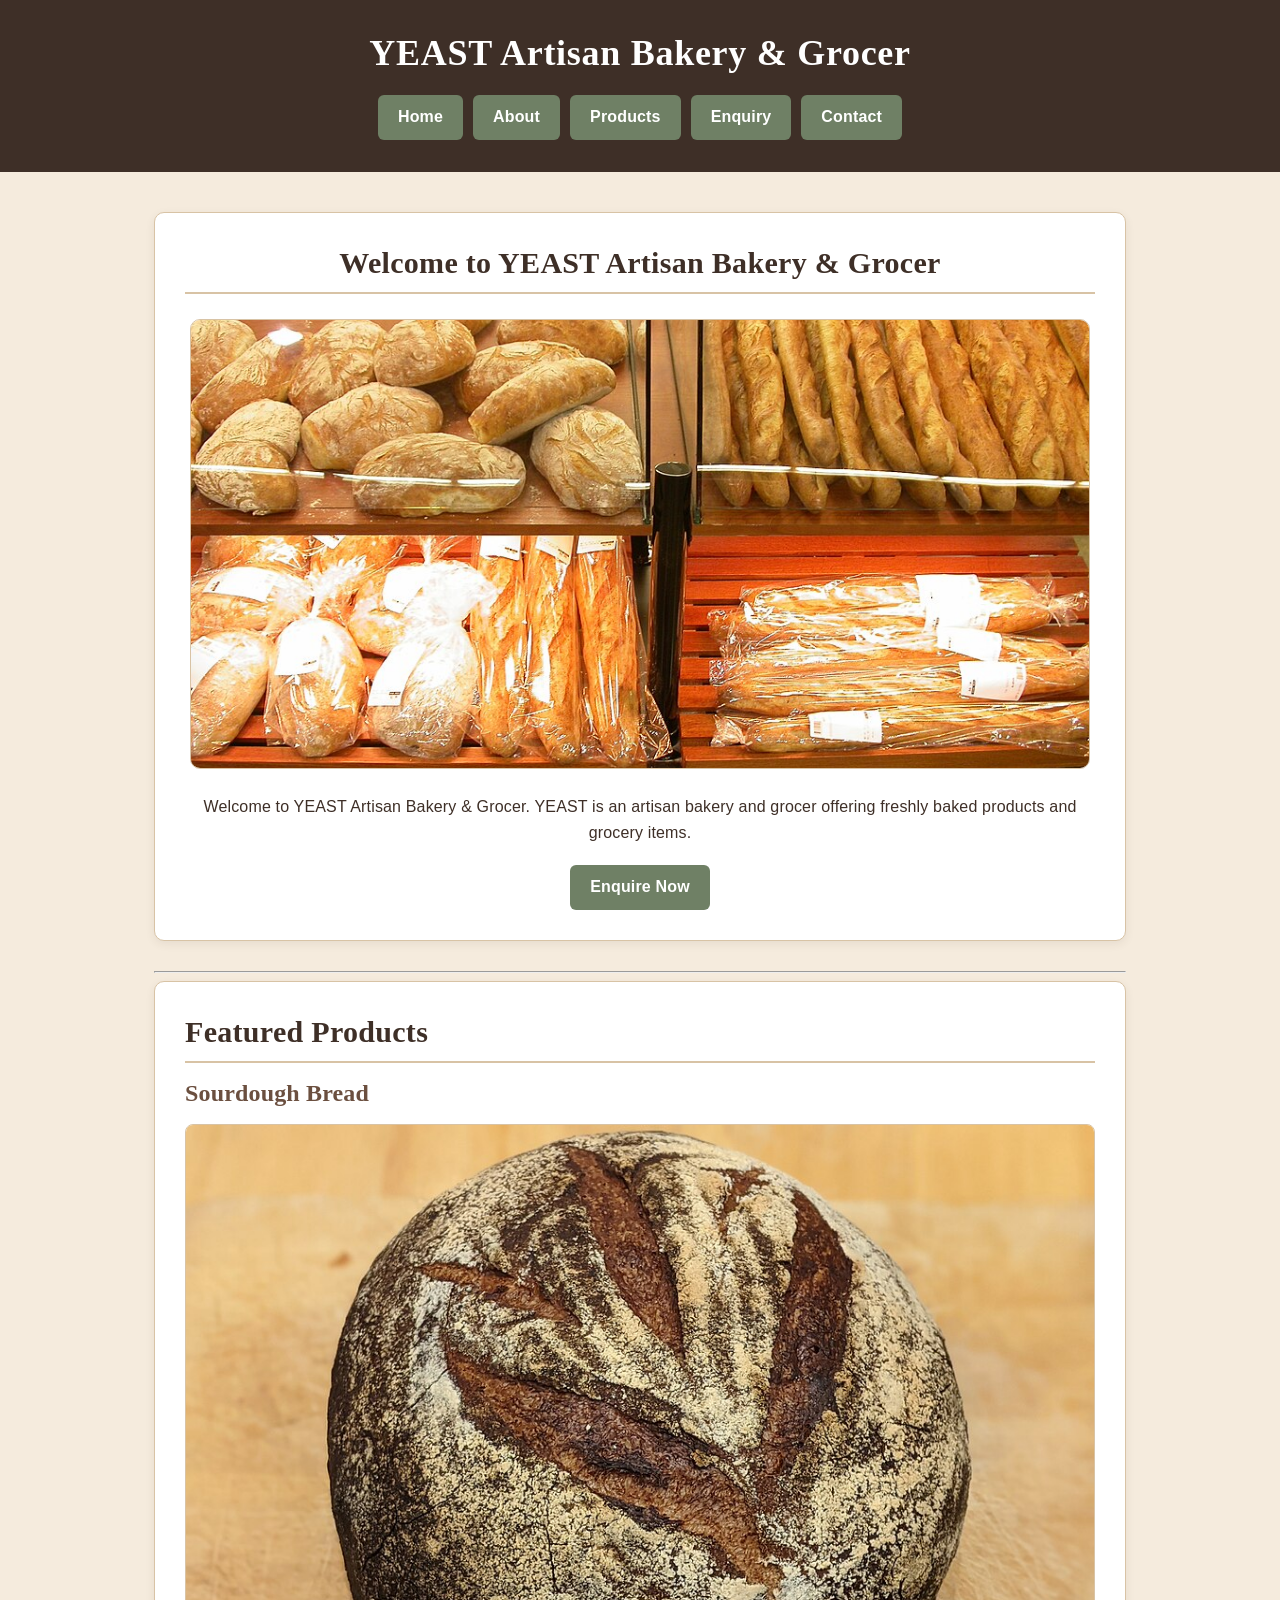
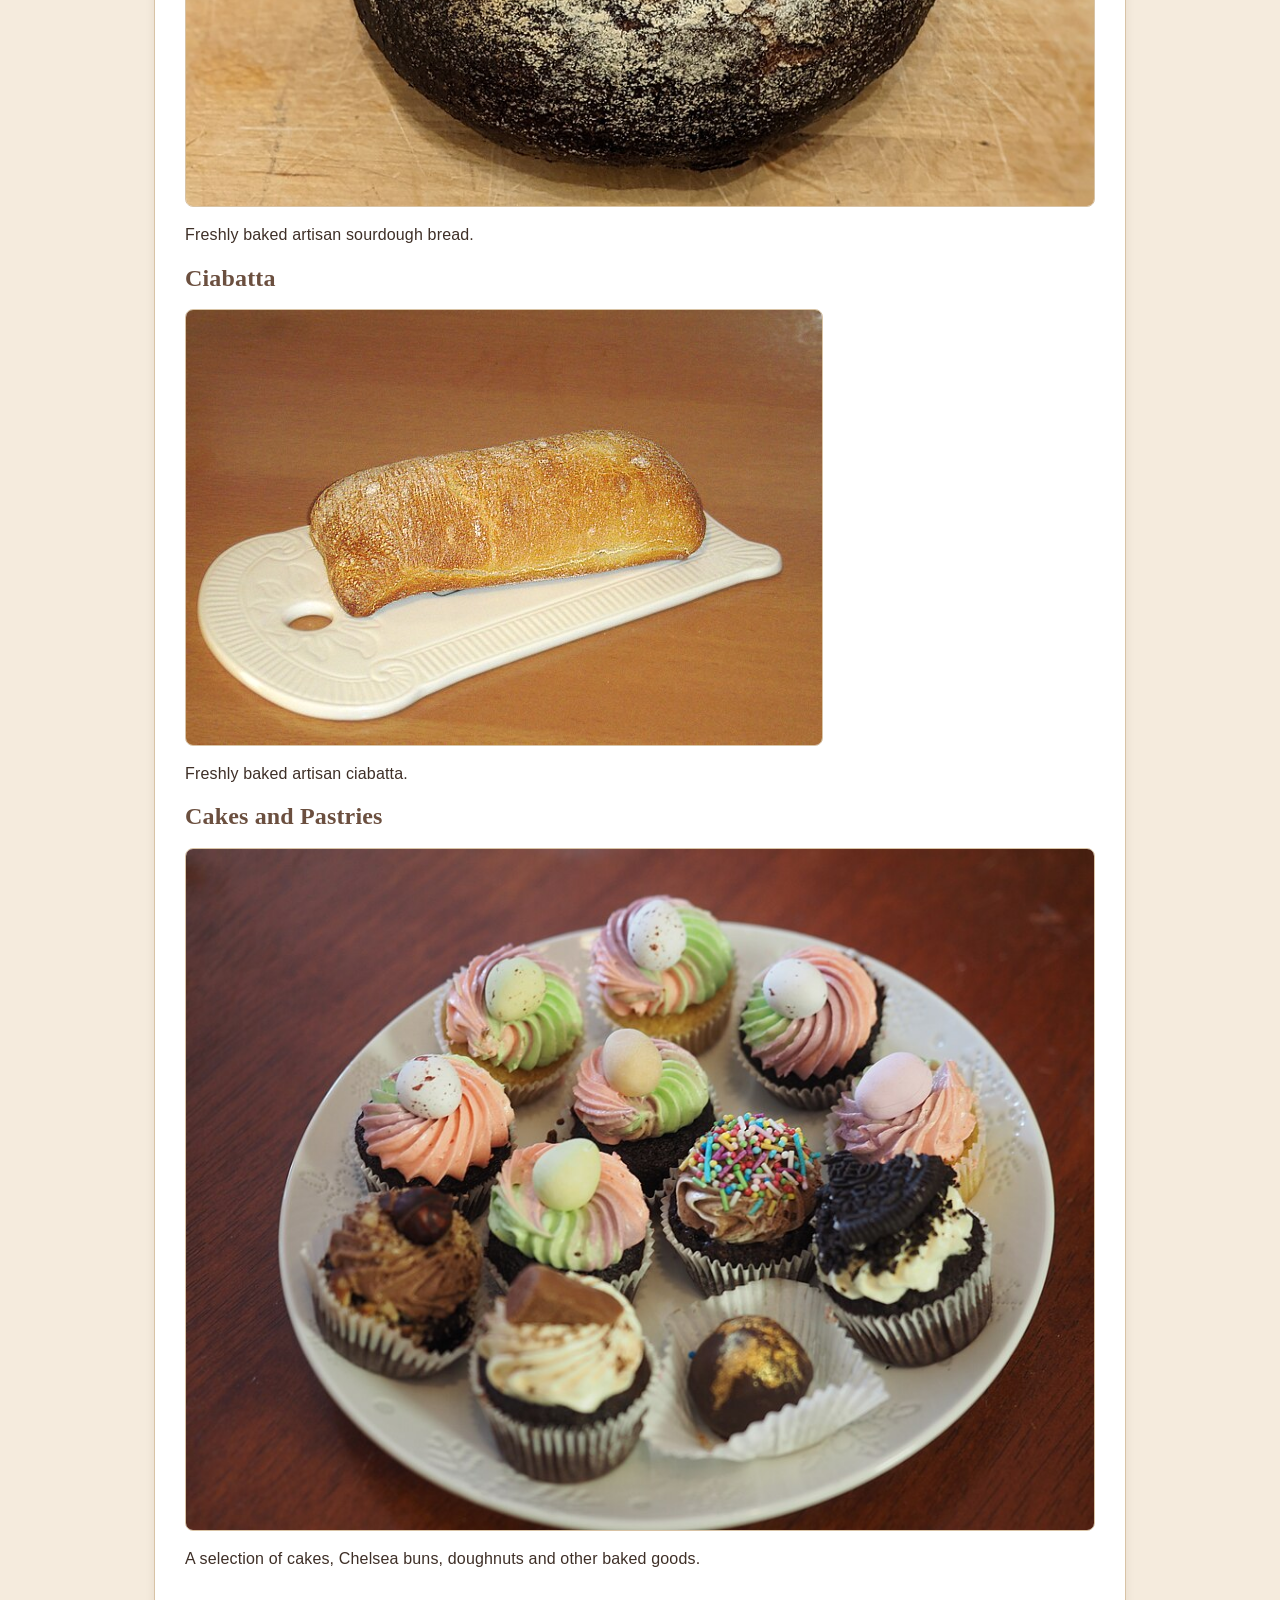
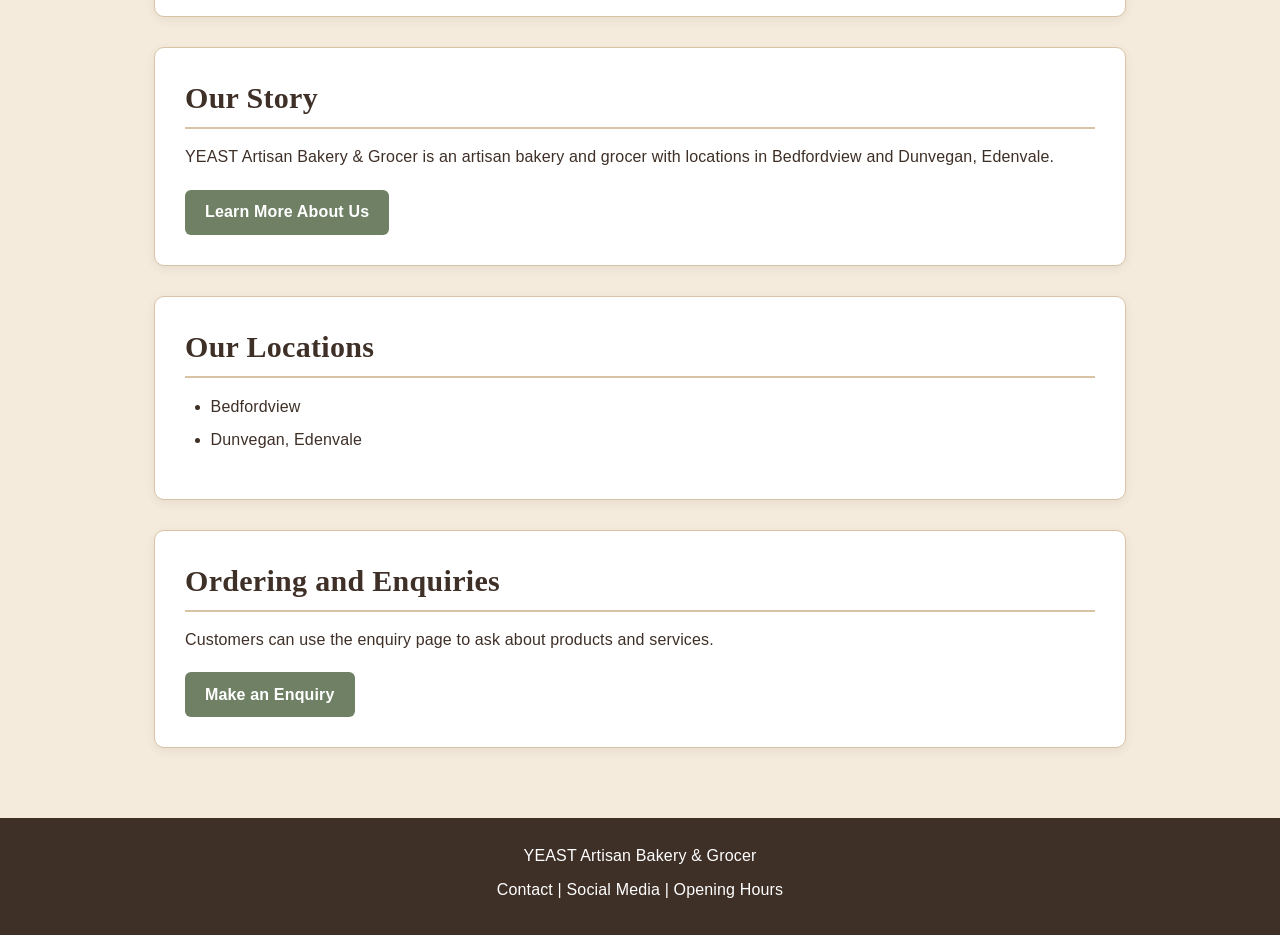
<file: index.html>
<!DOCTYPE html>
<html lang="en">
<head>
    <meta charset="UTF-8">
    <meta name="viewport" content="width=device-width, initial-scale=1.0">

    <!-- SEO information -->
    <meta name="description" content="Discover YEAST Artisan Bakery & Grocer, offering freshly baked artisan sourdough bread, ciabatta, cakes, pastries and grocery items in Bedfordview and Dunvegan, Edenvale.">

    <meta name="keywords" content="YEAST Artisan Bakery, artisan bakery, fresh bread, sourdough bread, ciabatta, cakes, pastries, Bedfordview bakery, Dunvegan bakery, Edenvale">

    <meta name="author" content="YEAST Artisan Bakery & Grocer">

    <title>YEAST Artisan Bakery &amp; Grocer | Fresh Artisan Bread and Pastries</title>

    <link rel="stylesheet" href="css/style.css">
</head>

<body>

    <header>
        <h1>YEAST Artisan Bakery &amp; Grocer</h1>

        <!-- Main navigation -->
        <nav>
            <a href="index.html">Home</a>
            <a href="about.html">About</a>
            <a href="products.html">Products</a>
            <a href="enquiry.html">Enquiry</a>
            <a href="contact.html">Contact</a>
        </nav>
    </header>

    <main>

        <!-- Welcome section -->
        <section>
            <h2>Welcome to YEAST Artisan Bakery &amp; Grocer</h2>

            <img src="images/hero-image.jpg"
                 alt="Freshly baked bread at YEAST Artisan Bakery &amp; Grocer">

            <p>
                Welcome to YEAST Artisan Bakery &amp; Grocer. YEAST is an artisan
                bakery and grocer offering freshly baked products and grocery items.
            </p>

            <a href="enquiry.html">Enquire Now</a>
        </section>

        <hr>

        <!-- Featured products -->
        <section>
            <h2>Featured Products</h2>

            <h3>Sourdough Bread</h3>

            <img src="images/featured-product-1.jpg"
                 alt="Freshly baked artisan sourdough bread">

            <p>Freshly baked artisan sourdough bread.</p>

            <h3>Ciabatta</h3>

            <img src="images/featured-product-2.jpg"
                 alt="Freshly baked artisan ciabatta bread">

            <p>Freshly baked artisan ciabatta.</p>

            <h3>Cakes and Pastries</h3>

            <img src="images/featured-product-3.jpg"
                 alt="Selection of cakes and pastries">

            <p>
                A selection of cakes, Chelsea buns, doughnuts and other baked goods.
            </p>
        </section>

        <!-- About YEAST -->
        <section>
            <h2>Our Story</h2>

            <p>
                YEAST Artisan Bakery &amp; Grocer is an artisan bakery and grocer
                with locations in Bedfordview and Dunvegan, Edenvale.
            </p>

            <a href="about.html">Learn More About Us</a>
        </section>

        <!-- Location information -->
        <section>
            <h2>Our Locations</h2>

            <ul>
                <li>Bedfordview</li>
                <li>Dunvegan, Edenvale</li>
            </ul>
        </section>

        <!-- Enquiry call to action -->
        <section>
            <h2>Ordering and Enquiries</h2>

            <p>
                Customers can use the enquiry page to ask about products and services.
            </p>

            <a href="enquiry.html">Make an Enquiry</a>
        </section>

    </main>

    <footer>
        <p>YEAST Artisan Bakery &amp; Grocer</p>
        <p>Contact | Social Media | Opening Hours</p>
    </footer>

    <script src="js/script.js"></script>
</body>
</html>
</file>
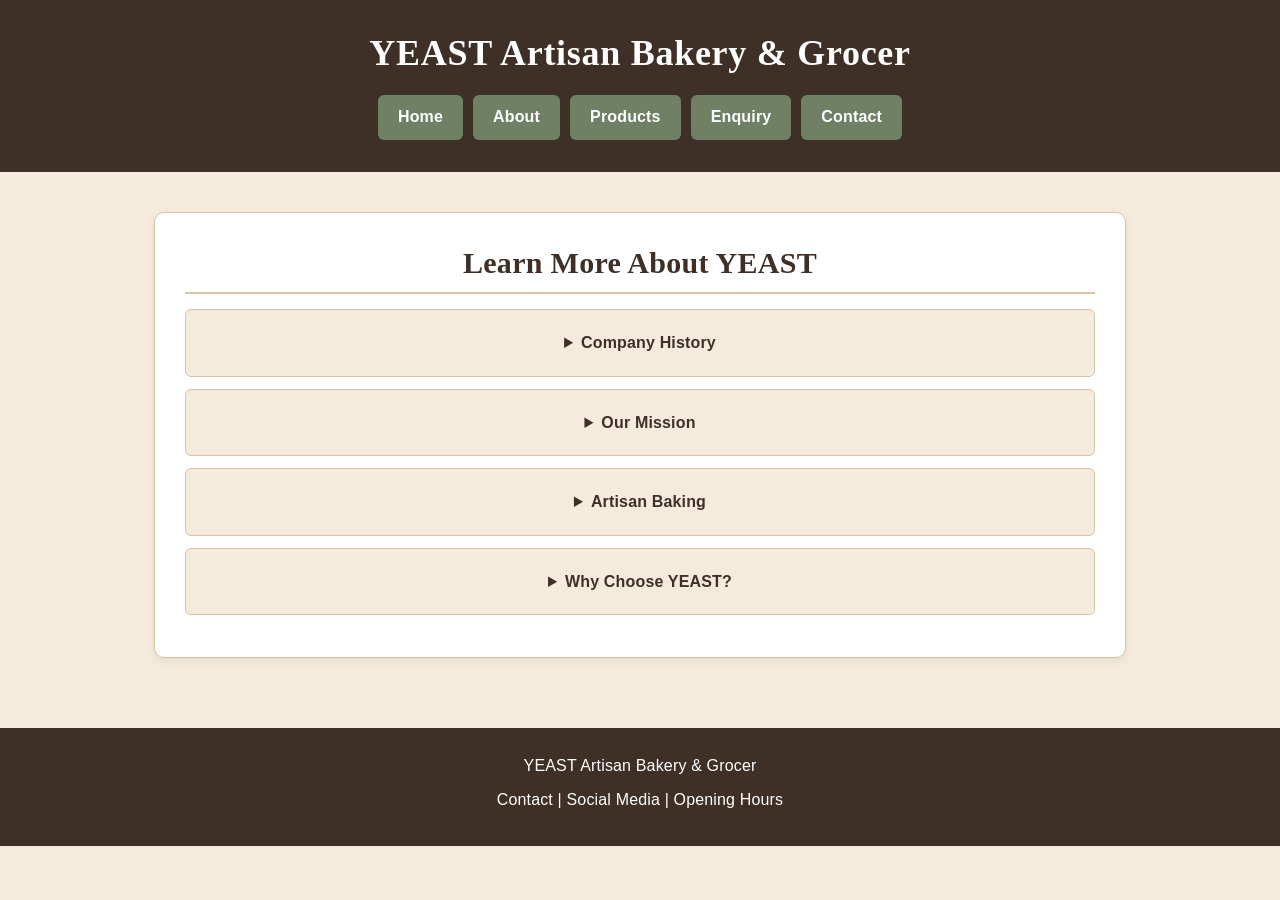
<file: about.html>
<!DOCTYPE html>
<html lang="en">
<head>
    <meta charset="UTF-8">
    <meta name="viewport" content="width=device-width, initial-scale=1.0">

    <!-- SEO information -->
    <meta name="description" content="Learn about YEAST Artisan Bakery & Grocer, an independent bakery serving Bedfordview and Dunvegan, Edenvale, with fresh artisan bread, baked goods and grocery products.">

    <meta name="keywords" content="about YEAST Artisan Bakery, artisan baking, independent bakery, fresh bread, unique dough starter, Bedfordview bakery, Dunvegan bakery, Edenvale">

    <meta name="author" content="YEAST Artisan Bakery & Grocer">

    <title>About Us | YEAST Artisan Bakery &amp; Grocer</title>

    <link rel="stylesheet" href="css/style.css">
</head>

<body>

    <header>
        <h1>YEAST Artisan Bakery &amp; Grocer</h1>

        <!-- Main navigation -->
        <nav>
            <a href="index.html">Home</a>
            <a href="about.html">About</a>
            <a href="products.html">Products</a>
            <a href="enquiry.html">Enquiry</a>
            <a href="contact.html">Contact</a>
        </nav>
    </header>

    <main>

        <!-- About page accordion -->
        <section>
            <h2>Learn More About YEAST</h2>

            <!-- Company history -->
            <details>
                <summary><strong>Company History</strong></summary>

                <p>
                    YEAST Artisan Bakery &amp; Grocer is an independent bakery and
                    grocery business serving customers in Bedfordview and
                    Dunvegan, Edenvale.
                </p>

                <p>
                    YEAST focuses on artisan baking and fresh grocery products,
                    with products prepared using quality ingredients.
                </p>
            </details>

            <!-- Mission -->
            <details>
                <summary><strong>Our Mission</strong></summary>

                <p>
                    YEAST aims to be known for quality artisan baking within the
                    local community and for providing quality produce through
                    its independent grocery offering.
                </p>
            </details>

            <!-- Artisan baking -->
            <details>
                <summary><strong>Artisan Baking</strong></summary>

                <p>
                    YEAST's bakers prepare products from scratch each day rather
                    than using pre-mixes. The bakery uses a unique dough starter
                    as part of its artisan baking approach.
                </p>

                <p>
                    The bakery offers a variety of products including sourdough
                    bread, ciabatta, rye bread, French sourdough baguettes,
                    gluten-free bread, vegan-friendly bread, cakes, Chelsea buns,
                    doughnuts, cupcakes and quiches.
                </p>
            </details>

            <!-- Why choose YEAST -->
            <details>
                <summary><strong>Why Choose YEAST?</strong></summary>

                <p>
                    YEAST provides customers with artisan bakery products and
                    grocery products while serving the local community. Its
                    range of products and two Gauteng locations make it a
                    convenient option for customers looking for fresh bakery
                    and grocery items.
                </p>
            </details>

        </section>

    </main>

    <footer>
        <p>YEAST Artisan Bakery &amp; Grocer</p>
        <p>Contact | Social Media | Opening Hours</p>
    </footer>

    <script src="js/script.js"></script>
</body>
</html>
</file>
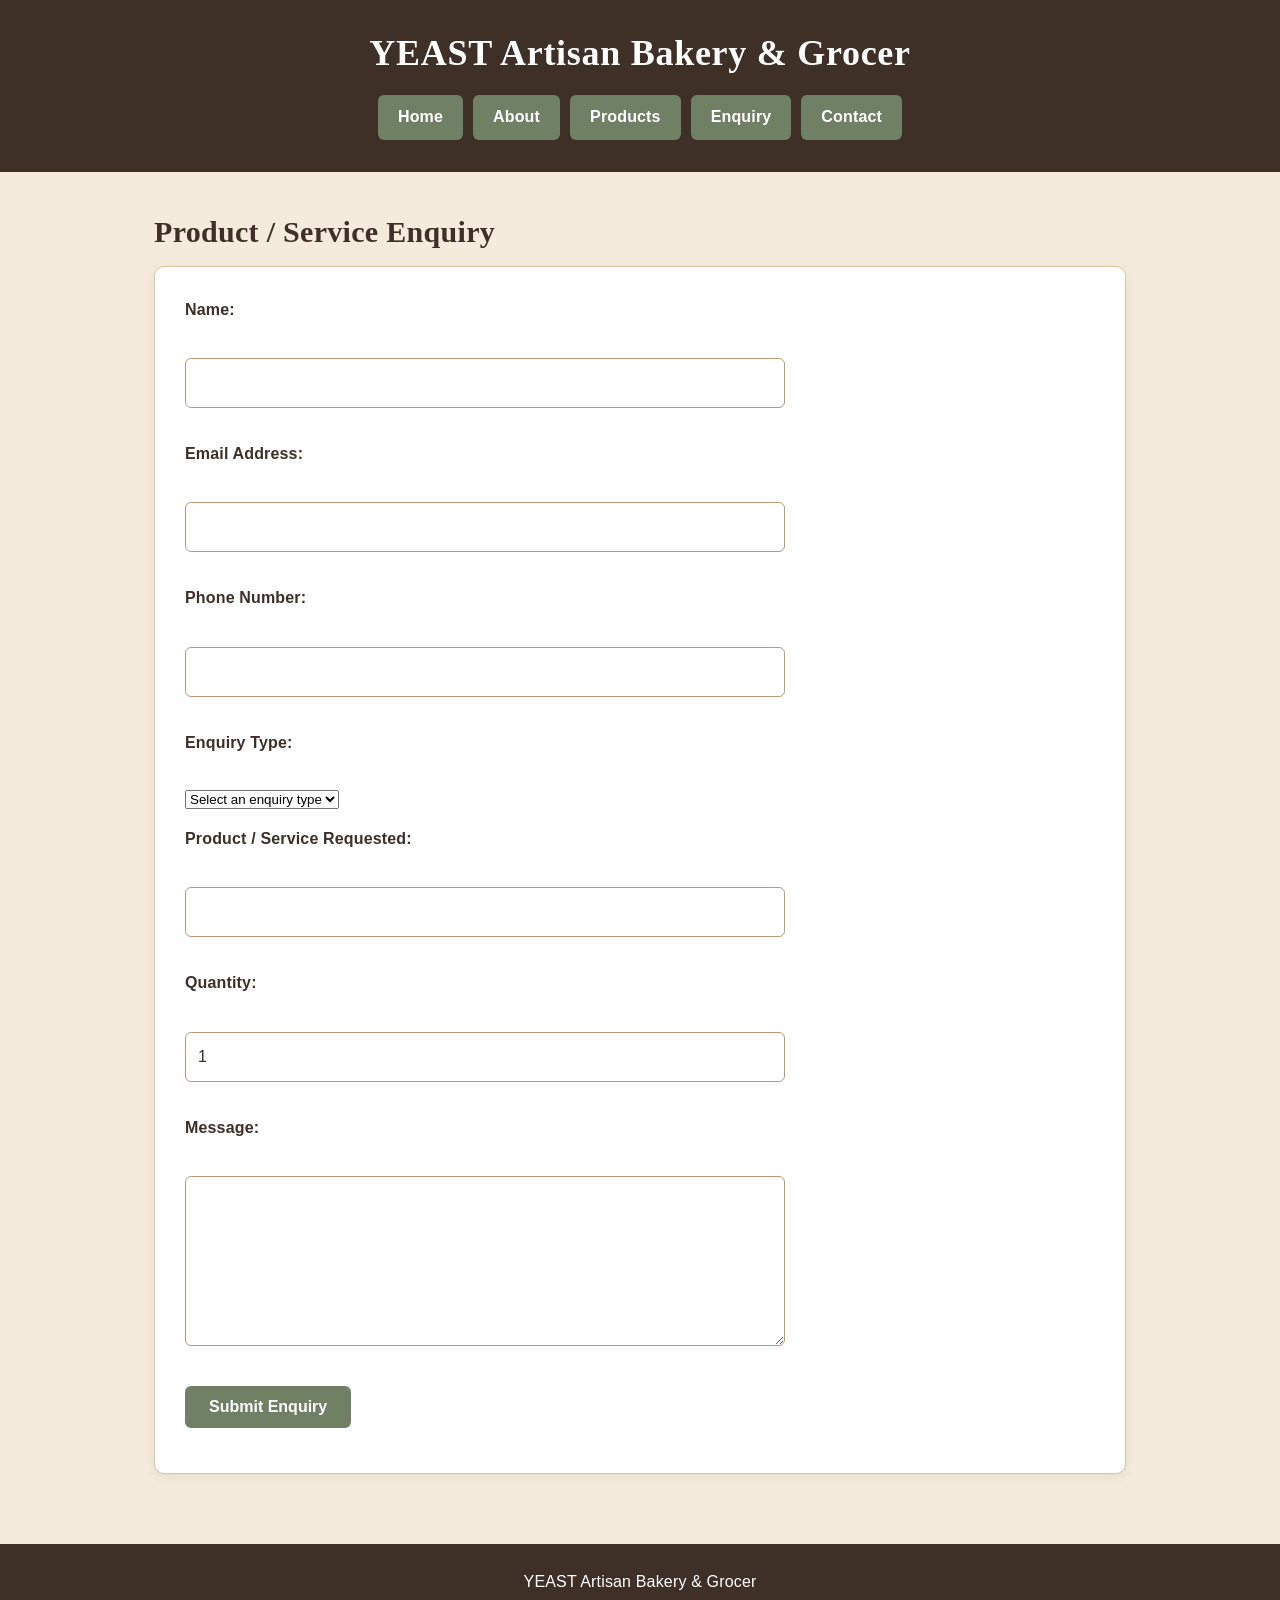
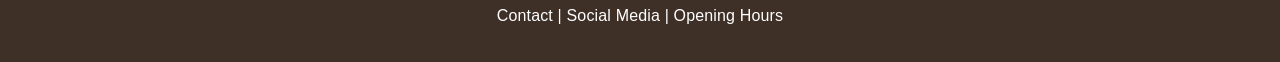
<file: enquiry.html>
<!DOCTYPE html>
<html lang="en">
<head>
    <meta charset="UTF-8">
    <meta name="viewport" content="width=device-width, initial-scale=1.0">

    <!-- SEO information -->
    <meta name="description" content="Contact YEAST Artisan Bakery & Grocer to enquire about fresh artisan bread, cakes, pastries, grocery products, services, volunteering and sponsorship in Bedfordview and Dunvegan, Edenvale.">

    <meta name="keywords" content="YEAST bakery enquiry, bakery product enquiry, artisan bread, cakes, pastries, grocery products, bakery services, Bedfordview, Dunvegan, Edenvale">

    <meta name="author" content="YEAST Artisan Bakery & Grocer">

    <title>Product and Service Enquiries | YEAST Artisan Bakery &amp; Grocer</title>

    <link rel="stylesheet" href="css/style.css">
</head>

<body>

    <header>
        <h1>YEAST Artisan Bakery &amp; Grocer</h1>

        <!-- Main navigation -->
        <nav>
            <a href="index.html">Home</a>
            <a href="about.html">About</a>
            <a href="products.html">Products</a>
            <a href="enquiry.html">Enquiry</a>
            <a href="contact.html">Contact</a>
        </nav>
    </header>

    <main>

        <!-- Product and service enquiry -->
        <h2>Product / Service Enquiry</h2>

        <!-- Enquiry form -->
        <form id="enquiryForm" action="#" method="post">

            <!-- Customer name -->
            <p>
                <label for="name">Name:</label><br>
                <input type="text" id="name" name="name"
                       required minlength="2" maxlength="60">
            </p>

            <!-- Customer email -->
            <p>
                <label for="email">Email Address:</label><br>
                <input type="email" id="email" name="email" required>
            </p>

            <!-- Customer phone number -->
            <p>
                <label for="phone">Phone Number:</label><br>
                <input type="tel" id="phone" name="phone"
                       required pattern="[0-9+() -]{10,15}"
                       title="Enter a valid phone number.">
            </p>

            <!-- Enquiry type -->
            <p>
                <label for="enquiryType">Enquiry Type:</label><br>
                <select id="enquiryType" name="enquiryType" required>
                    <option value="">Select an enquiry type</option>
                    <option value="Product">Product</option>
                    <option value="Service">Service</option>
                    <option value="Volunteering">Volunteering</option>
                    <option value="Sponsorship">Sponsorship</option>
                </select>
            </p>

            <!-- Product requested -->
            <p>
                <label for="product">Product / Service Requested:</label><br>
                <input type="text" id="product" name="product"
                       required minlength="2" maxlength="100">
            </p>

            <!-- Product quantity -->
            <p>
                <label for="quantity">Quantity:</label><br>
                <input type="number" id="quantity" name="quantity"
                       min="1" max="100" value="1" required>
            </p>

            <!-- Customer message -->
            <p>
                <label for="message">Message:</label><br>
                <textarea id="message" name="message"
                          rows="6" cols="40"
                          minlength="10" maxlength="500"
                          required></textarea>
            </p>

            <!-- Submit enquiry -->
            <p>
                <button type="submit">Submit Enquiry</button>
            </p>

        </form>

        <!-- Enquiry response -->
        <div id="enquiryResponse" role="status" aria-live="polite"></div>

    </main>

    <!-- Footer -->
    <footer>
        <p>YEAST Artisan Bakery &amp; Grocer</p>
        <p>Contact | Social Media | Opening Hours</p>
    </footer>

    <script src="js/script.js"></script>
</body>
</html>
</file>
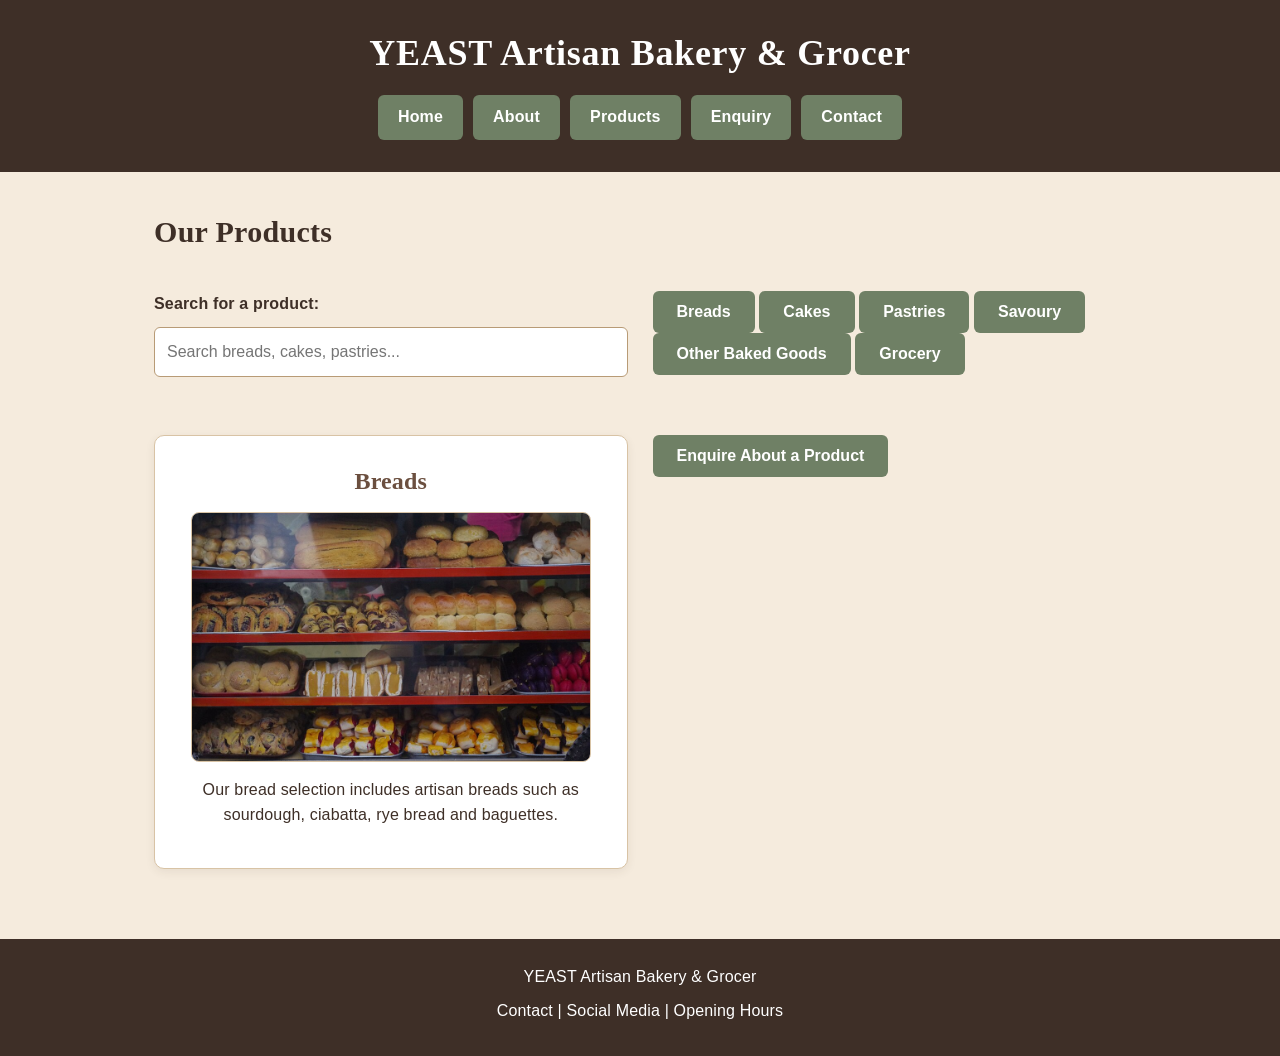
<file: products.html>
<!DOCTYPE html>
<html lang="en">
<head>
    <meta charset="UTF-8">
    <meta name="viewport" content="width=device-width, initial-scale=1.0">

    <!-- SEO information -->
    <meta name="description" content="Explore YEAST Artisan Bakery & Grocer products, including fresh sourdough bread, ciabatta, cakes, pastries, savoury baked goods and grocery products in Bedfordview and Dunvegan, Edenvale.">

    <meta name="keywords" content="YEAST bakery products, artisan bread, sourdough bread, ciabatta, cakes, pastries, savoury baked goods, Chelsea buns, doughnuts, grocery products, Bedfordview, Dunvegan, Edenvale">

    <meta name="author" content="YEAST Artisan Bakery & Grocer">

    <title>Our Products | Artisan Bread, Cakes and Pastries | YEAST</title>

    <link rel="stylesheet" href="css/style.css">
</head>

<body>

    <header>
        <h1>YEAST Artisan Bakery &amp; Grocer</h1>

        <!-- Main navigation -->
        <nav>
            <a href="index.html">Home</a>
            <a href="about.html">About</a>
            <a href="products.html">Products</a>
            <a href="enquiry.html">Enquiry</a>
            <a href="contact.html">Contact</a>
        </nav>
    </header>

    <!-- Products section -->
    <main class="products-grid">

        <h2>Our Products</h2>

        <!-- Product search -->
        <div class="product-search">
            <label for="productSearch">Search for a product:</label>
            <input
                type="text"
                id="productSearch"
                placeholder="Search breads, cakes, pastries..."
            >
            <p id="searchMessage" aria-live="polite"></p>
        </div>

        <!-- Interactive product tabs -->
        <div class="product-tabs" role="tablist" aria-label="Product categories">

            <button type="button" class="tab-button active"
                id="tab-breads" role="tab"
                aria-selected="true" aria-controls="breads">
                Breads
            </button>

            <button type="button" class="tab-button"
                id="tab-cakes" role="tab"
                aria-selected="false" aria-controls="cakes">
                Cakes
            </button>

            <button type="button" class="tab-button"
                id="tab-pastries" role="tab"
                aria-selected="false" aria-controls="pastries">
                Pastries
            </button>

            <button type="button" class="tab-button"
                id="tab-savoury" role="tab"
                aria-selected="false" aria-controls="savoury">
                Savoury
            </button>

            <button type="button" class="tab-button"
                id="tab-other" role="tab"
                aria-selected="false" aria-controls="other">
                Other Baked Goods
            </button>

            <button type="button" class="tab-button"
                id="tab-grocery" role="tab"
                aria-selected="false" aria-controls="grocery">
                Grocery
            </button>

        </div>

        <!-- Breads -->
        <section class="product-item tab-panel"
            id="breads" role="tabpanel" aria-labelledby="tab-breads">

            <h3>Breads</h3>

            <img src="images/breads.jpg" alt="Freshly baked artisan breads">

            <p class="dynamic-description" data-category="breads">
                Loading product information...
            </p>
        </section>

        <!-- Cakes -->
        <section class="product-item tab-panel"
            id="cakes" role="tabpanel" aria-labelledby="tab-cakes" hidden>

            <h3>Cakes</h3>

            <img src="images/cakes.jpg" alt="Freshly baked cakes">

            <p class="dynamic-description" data-category="cakes">
                Loading product information...
            </p>
        </section>

        <!-- Pastries -->
        <section class="product-item tab-panel"
            id="pastries" role="tabpanel" aria-labelledby="tab-pastries" hidden>

            <h3>Pastries</h3>

            <img src="images/pastries.jpg" alt="Freshly baked pastries">

            <p class="dynamic-description" data-category="pastries">
                Loading product information...
            </p>
        </section>

        <!-- Savoury products -->
        <section class="product-item tab-panel"
            id="savoury" role="tabpanel" aria-labelledby="tab-savoury" hidden>

            <h3>Savoury</h3>

            <img src="images/savoury.jpg"
                 alt="Savoury baked products including quiches">

            <p class="dynamic-description" data-category="savoury">
                Loading product information...
            </p>
        </section>

        <!-- Other baked goods -->
        <section class="product-item tab-panel"
            id="other" role="tabpanel" aria-labelledby="tab-other" hidden>

            <h3>Other Baked Goods</h3>

            <img src="images/other-baked-goods.jpg"
                 alt="Chelsea buns, doughnuts and other baked goods">

            <p class="dynamic-description" data-category="other">
                Loading product information...
            </p>
        </section>

        <!-- Grocery products -->
        <section class="product-item tab-panel"
            id="grocery" role="tabpanel" aria-labelledby="tab-grocery" hidden>

            <h3>Grocery</h3>

            <img src="images/grocery.jpg"
                 alt="Grocery products available at YEAST Artisan Bakery and Grocer">

            <p class="dynamic-description" data-category="grocery">
                Loading product information...
            </p>
        </section>

        <!-- Product enquiry modal button -->
        <div id="productEnquiry">
            <button type="button" id="openEnquiryModal">
                Enquire About a Product
            </button>
        </div>

        <!-- Product enquiry modal -->
        <div id="enquiryModal" class="modal" aria-hidden="true">

            <div class="modal-content" role="dialog"
                 aria-modal="true" aria-labelledby="modalTitle">

                <button type="button" id="closeEnquiryModal"
                        class="modal-close" aria-label="Close modal">
                    &times;
                </button>

                <h2 id="modalTitle">Product Enquiry</h2>

                <p>
                    Interested in one of our bakery or grocery products?
                    Visit our Enquiry page to tell us what you are looking for.
                </p>

                <a href="enquiry.html">Go to Enquiry Page</a>

            </div>

        </div>

    </main>

    <!-- Footer -->
    <footer>
        <p>YEAST Artisan Bakery &amp; Grocer</p>
        <p>Contact | Social Media | Opening Hours</p>
    </footer>

    <script src="js/script.js"></script>
</body>
</html>
</file>
<file: css/style.css>
/* =========================================
   YEAST Artisan Bakery & Grocer
   Main Website Styles
   ========================================= */


/* =========================================
   GENERAL PAGE STYLING
   ========================================= */

* {
    box-sizing: border-box;
}

html {
    scroll-behavior: smooth;
}

body {
    margin: 0;
    padding: 0;
    background-color: #F5EBDD;
    color: #3E2F27;
    font-family: Arial, sans-serif;
    font-size: 1rem;
    line-height: 1.6;
    letter-spacing: 0.01em;
}


/* =========================================
   DEFAULT ELEMENT STYLING
   ========================================= */

img {
    max-width: 100%;
    height: auto;
    display: block;
}

a {
    color: #6F8065;
}

ul,
ol {
    padding-left: 1.6rem;
}

h1,
h2,
h3,
p {
    margin-top: 0;
}


/* =========================================
   HEADER
   ========================================= */

header {
    background-color: #3E2F27;
    color: #FFFFFF;
    text-align: center;
    padding: 2rem 5%;
}

header h1 {
    margin: 0 0 1.25rem;
    color: #FFFFFF;
    font-family: Georgia, serif;
    font-size: clamp(2rem, 4vw, 2.25rem);
    font-weight: bold;
    line-height: 1.2;
    letter-spacing: 0.02em;
}


/* =========================================
   NAVIGATION
   ========================================= */

nav {
    display: flex;
    justify-content: center;
    align-items: center;
    flex-wrap: wrap;
    gap: 0.625rem;
}

nav a {
    display: inline-block;
    background-color: #6F8065;
    color: #FFFFFF !important;
    text-decoration: none !important;
    padding: 0.7rem 1.25rem;
    border-radius: 0.375rem;
    font-weight: bold;
    line-height: 1.4;
    transition: background-color 0.2s ease,
                transform 0.2s ease;
}

nav a:hover {
    background-color: #B89B76;
    color: #FFFFFF !important;
    transform: translateY(-2px);
}

nav a:focus {
    background-color: #B89B76;
    color: #FFFFFF !important;
    outline: 3px solid #FFFFFF;
    outline-offset: 2px;
}

nav a:active {
    transform: translateY(0);
}


/* =========================================
   MAIN CONTENT
   ========================================= */

main {
    width: 100%;
    max-width: 68.75rem;
    margin: 0 auto;
    padding: 2.5rem 5%;
}


/* =========================================
   TYPOGRAPHY
   ========================================= */

h2 {
    margin-bottom: 0.9375rem;
    color: #3E2F27;
    font-family: Georgia, serif;
    font-size: clamp(1.6rem, 3vw, 1.875rem);
    font-weight: bold;
    line-height: 1.3;
    letter-spacing: 0.01em;
}

h3 {
    margin-bottom: 0.75rem;
    color: #6B4F3F;
    font-family: Georgia, serif;
    font-size: clamp(1.3rem, 2.5vw, 1.5rem);
    font-weight: bold;
    line-height: 1.3;
}

p {
    margin-bottom: 0.9375rem;
    color: #3E2F27;
}

strong {
    color: #3E2F27;
}


/* =========================================
   SECTIONS
   ========================================= */

section {
    background-color: #FFFFFF;
    margin-bottom: 1.875rem;
    padding: 1.875rem;
    border: 1px solid #D8C3A5;
    border-radius: 0.625rem;
    box-shadow: 0 3px 10px rgba(62, 47, 39, 0.08);
}

section:last-child {
    margin-bottom: 0;
}


/* =========================================
   SECTION HEADINGS
   ========================================= */

section h2 {
    border-bottom: 2px solid #D8C3A5;
    padding-bottom: 0.625rem;
}


/* =========================================
   ABOUT PAGE ACCORDION
   ========================================= */

details {
    margin-bottom: 0.75rem;
    padding: 1rem;
    background-color: #F5EBDD;
    border: 1px solid #D8C3A5;
    border-radius: 0.375rem;
}

summary {
    color: #3E2F27;
    font-weight: bold;
    cursor: pointer;
    padding: 0.25rem;
}

summary:hover {
    color: #6F8065;
}

summary:focus {
    outline: 2px solid #6F8065;
    outline-offset: 3px;
}

details[open] summary {
    margin-bottom: 1rem;
    border-bottom: 1px solid #D8C3A5;
    padding-bottom: 0.75rem;
}

details p:last-child {
    margin-bottom: 0;
}


/* =========================================
   IMAGES
   ========================================= */

img {
    max-width: 100%;
    height: auto;
    display: block;
    margin: 0.9375rem 0;
    border-radius: 0.5rem;
}

section img {
    border: 1px solid #D8C3A5;
}


/* =========================================
   BUTTONS AND LINKS
   ========================================= */

main a {
    display: inline-block;
    background-color: #6F8065;
    color: #FFFFFF !important;
    text-decoration: none !important;
    padding: 0.7rem 1.25rem;
    margin-top: 0.3125rem;
    border-radius: 0.375rem;
    font-weight: bold;
    line-height: 1.4;
    transition: background-color 0.2s ease,
                transform 0.2s ease;
}

main a:hover {
    background-color: #3E2F27;
    color: #FFFFFF !important;
    transform: translateY(-2px);
}

main a:focus {
    outline: 3px solid #B89B76;
    outline-offset: 3px;
}

main a:active {
    transform: translateY(0);
}


/* =========================================
   HOMEPAGE
   ========================================= */

main > section:first-child {
    text-align: center;
}

main > section:first-child img {
    width: 100%;
    max-width: 56.25rem;
    max-height: 28.125rem;
    object-fit: cover;
    margin: 1.5625rem auto;
    border-radius: 0.625rem;
}


/* =========================================
   PRODUCT GRID
   ========================================= */

.products-grid {
    display: grid;
    grid-template-columns: repeat(2, minmax(0, 1fr));
    gap: 1.5625rem;
}

.products-grid > h2,
.products-grid > p {
    grid-column: 1 / -1;
}

.products-grid section {
    margin-bottom: 0;
    text-align: center;
    padding: 1.5625rem;
    transition: transform 0.2s ease,
                box-shadow 0.2s ease;
}

.products-grid section:hover {
    transform: translateY(-4px);
    box-shadow: 0 6px 16px rgba(62, 47, 39, 0.14);
}

.products-grid section h3 {
    margin-top: 0.3125rem;
    font-size: clamp(1.3rem, 2.5vw, 1.5rem);
}

.products-grid section img {
    width: 100%;
    max-width: 25rem;
    height: 15.625rem;
    object-fit: cover;
    margin: 0.9375rem auto;
}


/* =========================================
   FORMS
   ========================================= */

form {
    background-color: #FFFFFF;
    padding: 1.875rem;
    border: 1px solid #D8C3A5;
    border-radius: 0.625rem;
    box-shadow: 0 3px 10px rgba(62, 47, 39, 0.08);
}

label {
    display: block;
    margin-bottom: 0.3125rem;
    color: #3E2F27;
    font-weight: bold;
}

input,
textarea {
    width: 100%;
    max-width: 37.5rem;
    padding: 0.75rem;
    margin-top: 0.3125rem;
    margin-bottom: 1.125rem;
    border: 1px solid #B89B76;
    border-radius: 0.375rem;
    background-color: #FFFFFF;
    color: #3E2F27;
    font-family: Arial, sans-serif;
    font-size: 1rem;
    line-height: 1.5;
}

textarea {
    min-height: 8.75rem;
    resize: vertical;
}

input:focus,
textarea:focus {
    border-color: #6F8065;
    outline: 3px solid rgba(111, 128, 101, 0.2);
}

button {
    background-color: #6F8065;
    color: #FFFFFF;
    border: none;
    padding: 0.75rem 1.5rem;
    border-radius: 0.375rem;
    font-family: Arial, sans-serif;
    font-size: 1rem;
    font-weight: bold;
    cursor: pointer;
    transition: background-color 0.2s ease,
                transform 0.2s ease;
}

button:hover {
    background-color: #3E2F27;
    transform: translateY(-2px);
}

button:focus {
    outline: 3px solid #B89B76;
    outline-offset: 3px;
}

button:active {
    transform: translateY(0);
}


/* =========================================
   LISTS
   ========================================= */

li {
    margin-bottom: 0.5rem;
}


/* =========================================
   FOOTER
   ========================================= */

footer {
    background-color: #3E2F27;
    color: #FFFFFF;
    text-align: center;
    padding: 1.5625rem 5%;
    margin-top: 1.875rem;
}

footer p {
    margin-bottom: 0.5rem;
    color: #FFFFFF;
}

footer a {
    color: #FFFFFF;
}

footer a:hover {
    color: #B89B76;
}


/* =========================================
   TABLET RESPONSIVE DESIGN
   ========================================= */

@media (max-width: 800px) {

    main {
        padding: 2.1875rem 4%;
    }

    header h1 {
        font-size: clamp(1.9rem, 4vw, 2rem);
    }

    .products-grid {
        grid-template-columns: repeat(2, minmax(0, 1fr));
        gap: 1.25rem;
    }

    section {
        padding: 1.5625rem;
    }

    h2 {
        font-size: clamp(1.5rem, 3.5vw, 1.75rem);
    }

    h3 {
        font-size: clamp(1.25rem, 3vw, 1.375rem);
    }
}


/* =========================================
   MOBILE RESPONSIVE DESIGN
   ========================================= */

@media (max-width: 520px) {

    header {
        padding: 1.5625rem 4%;
    }

    header h1 {
        font-size: clamp(1.7rem, 7vw, 1.9rem);
        margin-bottom: 1.125rem;
    }

    nav {
        display: grid;
        grid-template-columns: repeat(2, minmax(0, 1fr));
        gap: 0.5rem;
    }

    nav a {
        width: 100%;
        text-align: center;
        padding: 0.65rem 0.5rem;
    }

    main {
        padding: 1.5625rem 4%;
    }

    section {
        padding: 1.25rem;
        margin-bottom: 1.25rem;
    }

    h2 {
        font-size: clamp(1.45rem, 6vw, 1.6rem);
    }

    h3 {
        font-size: clamp(1.2rem, 5.5vw, 1.35rem);
    }

    p {
        font-size: 1rem;
    }

    img {
        width: 100%;
        height: auto;
    }

    .products-grid {
        grid-template-columns: 1fr;
        gap: 1.25rem;
    }

    .products-grid section {
        padding: 1.25rem;
    }

    .products-grid section img {
        max-width: 100%;
        height: auto;
    }

    form {
        padding: 1.25rem;
    }

    input,
    textarea {
        max-width: 100%;
    }

    footer {
        padding: 1.25rem 4%;
    }
}
/* Keep accordion content hidden until opened */
details:not([open]) > p {
    display: none;
}
/* Product enquiry modal */
.modal {
    display: none;
    position: fixed;
    z-index: 2000;
    left: 0;
    top: 0;
    width: 100%;
    height: 100%;
    overflow: auto;
    background-color: rgba(0, 0, 0, 0.6);
    justify-content: center;
    align-items: center;
    padding: 20px;
    box-sizing: border-box;
}

.modal-content {
    background-color: #fff;
    color: #333;
    padding: 30px;
    border-radius: 8px;
    max-width: 500px;
    width: 100%;
    position: relative;
    text-align: center;
}

.modal-close {
    position: absolute;
    top: 10px;
    right: 15px;
    border: none;
    background: none;
    font-size: 28px;
    cursor: pointer;
}
/* Animation test */
body {
    animation: pageFade 1.5s ease-in-out;
}

@keyframes pageFade {
    from {
        opacity: 0;
    }
    to {
        opacity: 1;
    }
}
/* Navigation animation */
nav a {
    transition: transform 0.3s ease;
}

nav a:hover {
    transform: translateY(-3px);
}

/* Product image animation */
.products-grid section img {
    transition: transform 0.4s ease, opacity 0.4s ease;
}

.products-grid section img:hover {
    transform: scale(1.04);
    opacity: 0.9;
}

/* Product card animation */
.products-grid section {
    transition: transform 0.3s ease, box-shadow 0.3s ease;
}

.products-grid section:hover {
    transform: translateY(-4px);
}

/* Tab animation */
.tab-panel:not([hidden]) {
    animation: tabFade 0.5s ease-in-out;
}

@keyframes tabFade {
    from {
        opacity: 0;
        transform: translateY(10px);
    }
    to {
        opacity: 1;
        transform: translateY(0);
    }
}

/* Button animation */
button {
    transition: transform 0.3s ease, box-shadow 0.3s ease;
}

button:hover {
    transform: translateY(-2px);
}

/* Form focus animation */
input,
textarea,
select {
    transition: border-color 0.3s ease, box-shadow 0.3s ease;
}

input:focus,
textarea:focus,
select:focus {
    box-shadow: 0 0 5px rgba(111, 128, 101, 0.35);
}

/* Modal entrance animation */
.modal-content {
    animation: modalEntrance 0.35s ease-out;
}

@keyframes modalEntrance {
    from {
        opacity: 0;
        transform: scale(0.95);
    }
    to {
        opacity: 1;
        transform: scale(1);
    }
}

/* Accessibility: respect reduced-motion preferences */
@media (prefers-reduced-motion: reduce) {
    *,
    *::before,
    *::after {
        animation: none !important;
        transition: none !important;
    }
}
</file>
